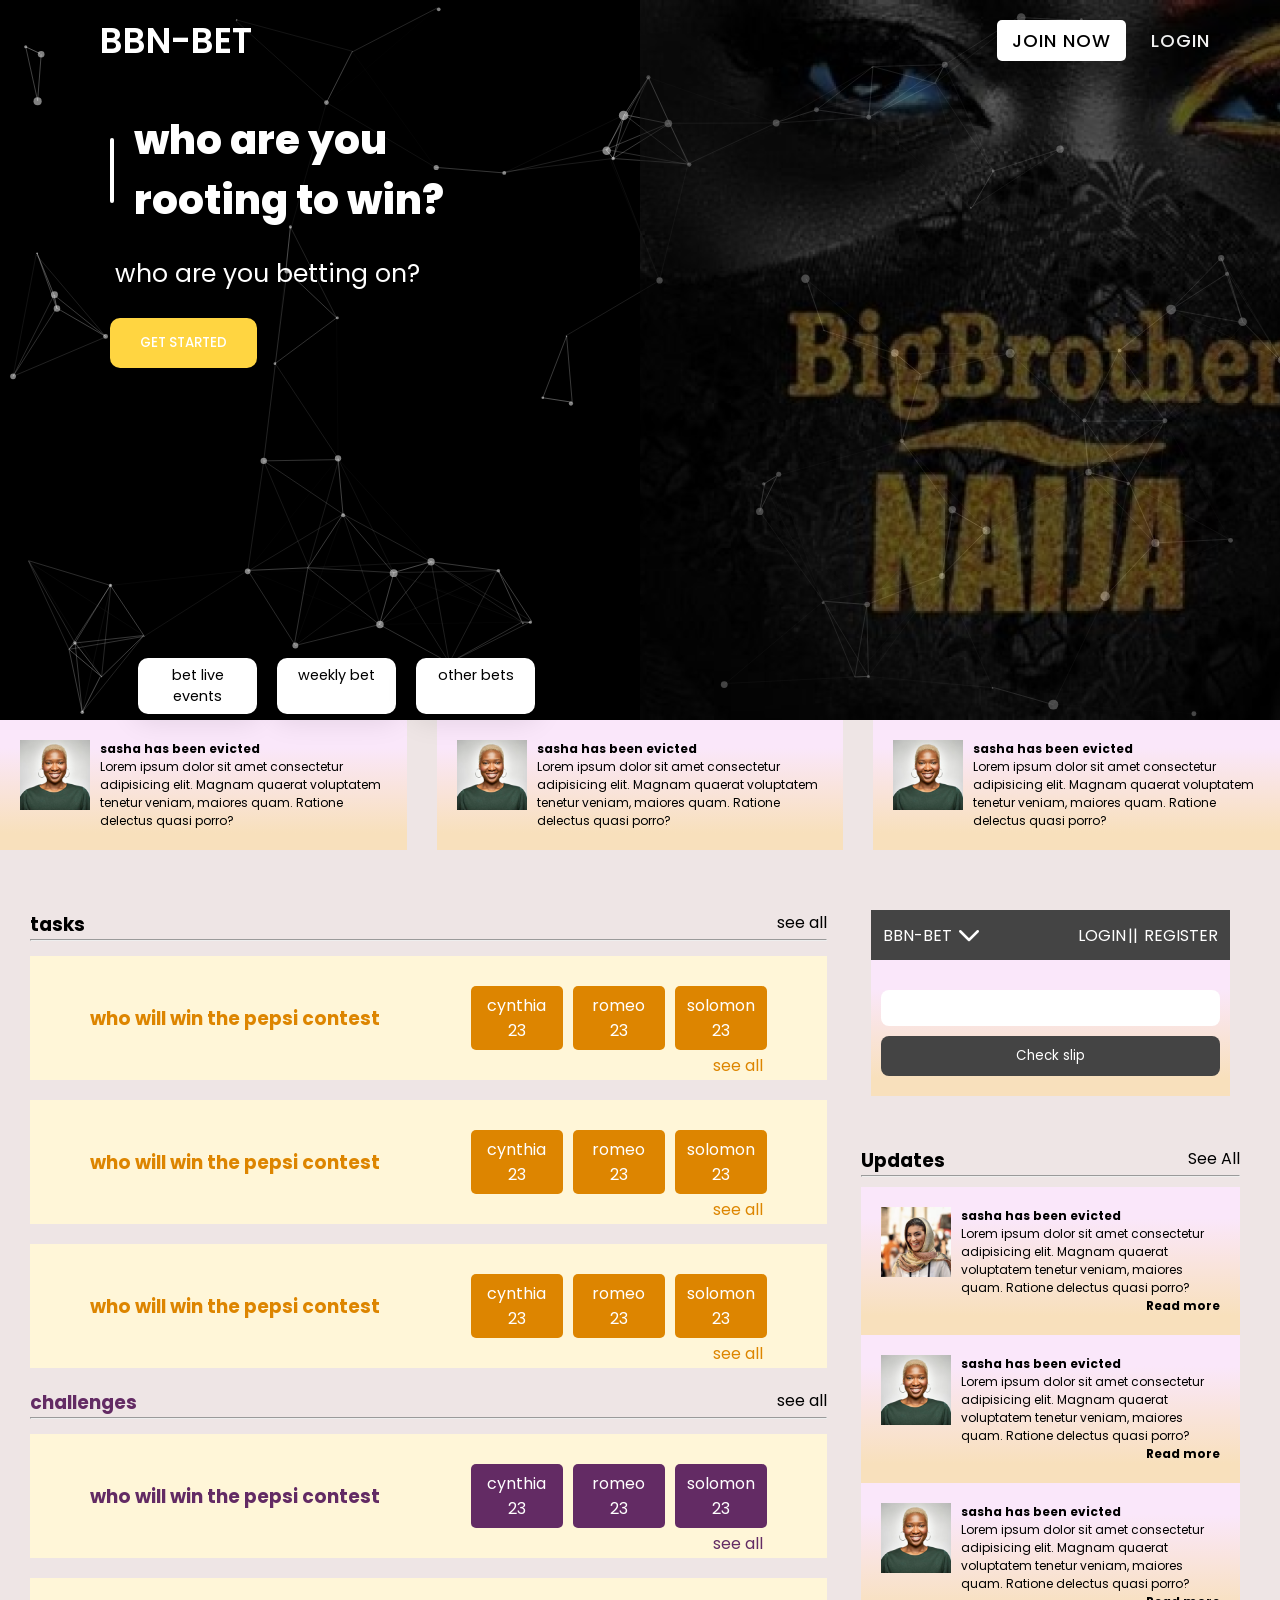
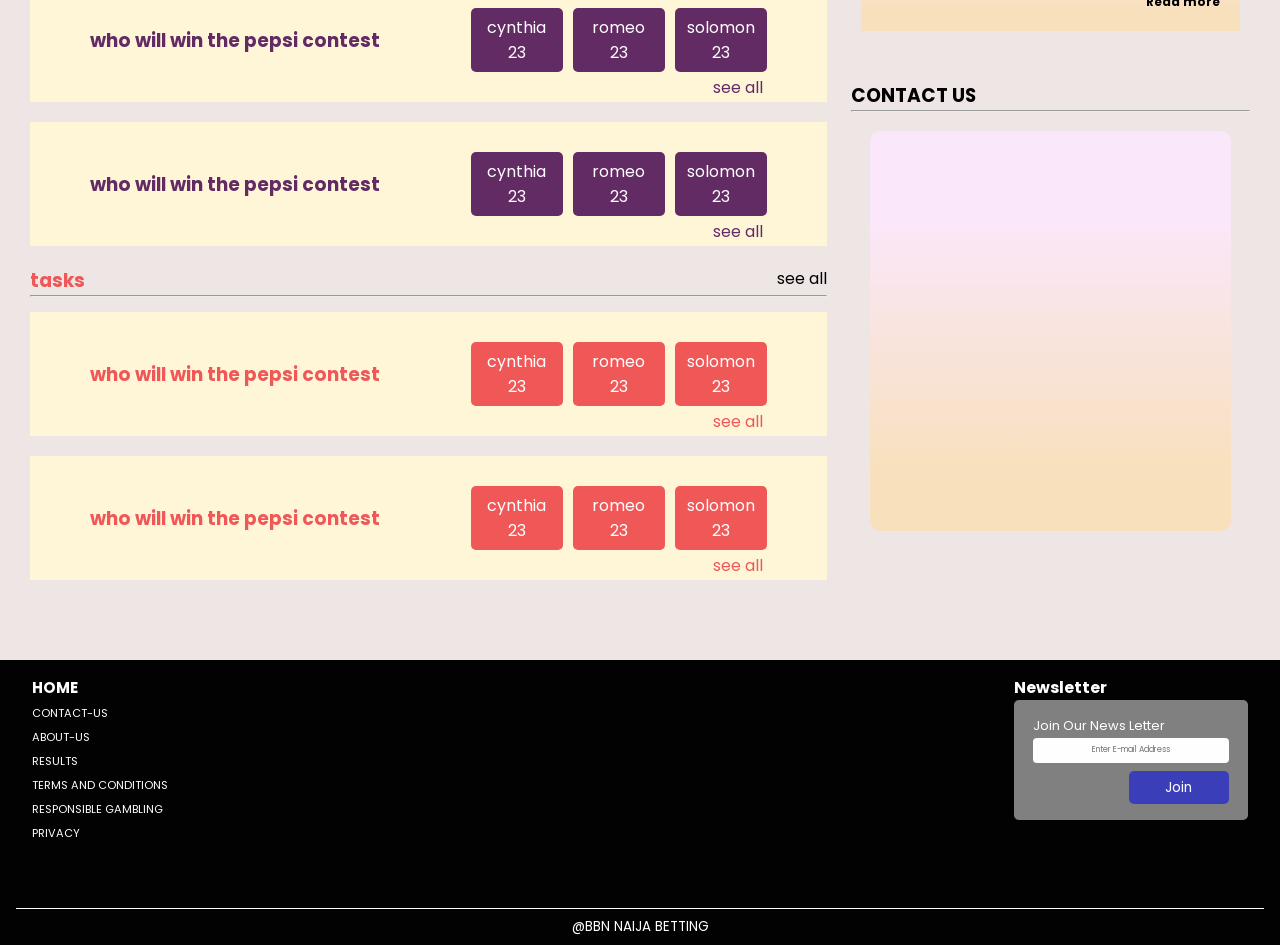
<file: public/index.html>
<!DOCTYPE html>
<html lang="en">
  <head>
    <meta charset="UTF-8" />
    <meta http-equiv="X-UA-Compatible" content="IE=edge" />
    <meta name="viewport" content="width=device-width, initial-scale=1.0" />
    <title>Document</title>
    <link
      rel="stylesheet"
      href="https://cdnjs.cloudflare.com/ajax/libs/font-awesome/6.1.1/css/all.min.css"
    />
    <link
      rel="stylesheet"
      href="https://unpkg.com/swiper/swiper-bundle.min.css"
    />
    <link
      rel="stylesheet"
      href="./assets/font-awesome-4.7.0/css/font-awesome.min.css"
    />
    <link rel="stylesheet" href="./assets/css/index.css" />
    <style>
      #particles-js {
        position: absolute;
       right: 0;
       top: 0;
        
        height: 100%;
       
      }
    </style>
  </head>
  <body>
    <!-- preloader -->
    <div id="preloader">
      <p>B</p>
    </div>
    <!-- preloader ends -->
    <!-- header-section -->
    <header>
      <!-- navigation-bar -->
      <div id="particles-js"></div>
      <nav>
        <div class="logo"><a href="index.html">BBN-BET</a></div>
        <input type="checkbox" id="click" />
        <label for="click" class="menu-btn">
          <i class="fas fa-bars"></i>
        </label>
        <ul>
          <li><a href="signup.html" class="active">JOIN NOW</a></li>
          <li><a href="login.html">LOGIN </a></li>
        </ul>
      </nav>

      <!-- navigation-bar -->
      <img
        src="./assets/images/th-354372434 1.png"
        alt="bg-imag"
        id="particles-js"
      />
      <div class="header-text">
        <div class="text-sep">
          <span></span>
          <h2>who are you rooting to win?</h2>
        </div>

        <p>who are you betting on?</p>
        <button>GET STARTED</button>
      </div>

      <div class="float-button">
        <ul>
          <a href="#"><li>bet live events</li></a>
          <a href="#"><li>weekly bet</li></a>
          <a href="#"><li>other bets</li></a>
        </ul>
        <!-- <button>bet live event</button><button>weekly bet</button
        ><button>other bet</button> -->
      </div>
    </header>
    <!-- header-section -->

    <!-- body -->
    <div class="swiper mySwiper">
      <div class="swiper-wrapper slide-cont">
        <div class="swiper-slide">
          <img src="./assets/images/Rectangle 79.png" alt="icon" />
          <div class="text">
            <h3>sasha has been evicted</h3>
            <p>
              Lorem ipsum dolor sit amet consectetur adipisicing elit. Magnam
              quaerat voluptatem tenetur veniam, maiores quam. Ratione delectus
              quasi porro?
            </p>
          </div>
        </div>
        <div class="swiper-slide">
          <img src="./assets/images/Rectangle 79.png" alt="icon" />
          <div class="text">
            <h3>sasha has been evicted</h3>
            <p>
              Lorem ipsum dolor sit amet consectetur adipisicing elit. Magnam
              quaerat voluptatem tenetur veniam, maiores quam. Ratione delectus
              quasi porro?
            </p>
          </div>
        </div>
        <div class="swiper-slide">
          <img src="./assets/images/Rectangle 79.png" alt="icon" />
          <div class="text">
            <h3>sasha has been evicted</h3>
            <p>
              Lorem ipsum dolor sit amet consectetur adipisicing elit. Magnam
              quaerat voluptatem tenetur veniam, maiores quam. Ratione delectus
              quasi porro?
            </p>
          </div>
        </div>
      </div>
      <div class="swiper-button-next"></div>
      <div class="swiper-button-prev"></div>
      <div class="swiper-pagination"></div>
    </div>
    <!-- body -->
    <div class="grid-content">
      <div class="grid-items">
        <div class="grid-kid">
          <div class="first-flex">
            <h3>tasks</h3>
            <a href="#">see all</a>
          </div>
          <hr />
          <div class="grid-contain">
            <h3>who will win the pepsi contest</h3>
            <div class="button-wrap">
              <div>
                cynthia <br />
                23
              </div>
              <div>
                romeo <br />
                23
              </div>
              <div>
                solomon <br />
                23
              </div>
            </div>
            <a class="link" href="#">see all</a>
          </div>
          <div class="grid-contain">
            <h3>who will win the pepsi contest</h3>
            <div class="button-wrap">
              <div>
                cynthia <br />
                23
              </div>
              <div>
                romeo <br />
                23
              </div>
              <div>
                solomon <br />
                23
              </div>
            </div>
            <a class="link" href="#">see all</a>
          </div>
          <div class="grid-contain">
            <h3>who will win the pepsi contest</h3>
            <div class="button-wrap">
              <div>
                cynthia <br />
                23
              </div>
              <div>
                romeo <br />
                23
              </div>
              <div>
                solomon <br />
                23
              </div>
            </div>
            <a class="link" href="#">see all</a>
          </div>
        </div>
        <div class="grid-kid kid-sec">
          <div class="first-flex">
            <h3>challenges</h3>
            <a href="#">see all</a>
          </div>
          <hr />
          <div class="grid-contain">
            <h3>who will win the pepsi contest</h3>
            <div class="button-wrap">
              <div>
                cynthia <br />
                23
              </div>
              <div>
                romeo <br />
                23
              </div>
              <div>
                solomon <br />
                23
              </div>
            </div>
            <a class="link" href="#">see all</a>
          </div>
          <div class="grid-contain">
            <h3>who will win the pepsi contest</h3>
            <div class="button-wrap">
              <div>
                cynthia <br />
                23
              </div>
              <div>
                romeo <br />
                23
              </div>
              <div>
                solomon <br />
                23
              </div>
            </div>
            <a class="link" href="#">see all</a>
          </div>
          <div class="grid-contain">
            <h3>who will win the pepsi contest</h3>
            <div class="button-wrap">
              <div>
                cynthia <br />
                23
              </div>
              <div>
                romeo <br />
                23
              </div>
              <div>
                solomon <br />
                23
              </div>
            </div>
            <a class="link" href="#">see all</a>
          </div>
        </div>
        <div class="grid-kid kid-third">
          <div class="first-flex">
            <h3>tasks</h3>
            <a href="#">see all</a>
          </div>
          <hr />

          <div class="grid-contain">
            <h3>who will win the pepsi contest</h3>
            <div class="button-wrap">
              <div>
                cynthia <br />
                23
              </div>
              <div>
                romeo <br />
                23
              </div>
              <div>
                solomon <br />
                23
              </div>
            </div>
            <a class="link" href="#">see all</a>
          </div>
          <div class="grid-contain">
            <h3>who will win the pepsi contest</h3>
            <div class="button-wrap">
              <div>
                cynthia <br />
                23
              </div>
              <div>
                romeo <br />
                23
              </div>
              <div>
                solomon <br />
                23
              </div>
            </div>
            <a class="link" href="#">see all</a>
          </div>
        </div>
      </div>

      <!-- second grid item -->
      <div class="grid-items">
        <div class="betslip">
          <div class="bet-login">
            <div class="log">
              <a href="">bbn-bet</a>
              <svg
                xmlns="http://www.w3.org/2000/svg"
                class="h-6 w-6 fill"
                fill="none"
                viewBox="0 0 24 24"
                stroke="currentColor"
                stroke-width="2"
              >
                <path
                  stroke-linecap="round"
                  stroke-linejoin="round"
                  d="M19 9l-7 7-7-7"
                />
              </svg>
            </div>
            <div class="login-bet">
              <a href="login.html">login</a>||
              <a href="signup.html">Register</a>
            </div>
          </div>
          <form action="#">
            <input type="text" /><br />
            <button type="submit">Check slip</button>
          </form>
        </div>
        <div class="grid-updates">
          <div class="update-title">
            <h3>Updates</h3>
            <a href="#">See All</a>
          </div>
          <hr />
          <div class="update-news">
            <figure>
              <img src="./assets/images/Rectangle 78.png" alt="icon" />
              <div class="text">
                <h3>sasha has been evicted</h3>
                <p>
                  Lorem ipsum dolor sit amet consectetur adipisicing elit.
                  Magnam quaerat voluptatem tenetur veniam, maiores quam.
                  Ratione delectus quasi porro?
                </p>
                <p class="ancho"><a href="#">Read more</a></p>
              </div>
            </figure>
            <figure>
              <img src="./assets/images/Rectangle 79.png" alt="icon" />
              <div class="text">
                <h3>sasha has been evicted</h3>
                <p>
                  Lorem ipsum dolor sit amet consectetur adipisicing elit.
                  Magnam quaerat voluptatem tenetur veniam, maiores quam.
                  Ratione delectus quasi porro?
                </p>
                <p class="ancho"><a href="#">Read more</a></p>
              </div>
            </figure>
            <figure>
              <img src="./assets/images/Rectangle 79.png" alt="icon" />
              <div class="text">
                <h3>sasha has been evicted</h3>
                <p>
                  Lorem ipsum dolor sit amet consectetur adipisicing elit.
                  Magnam quaerat voluptatem tenetur veniam, maiores quam.
                  Ratione delectus quasi porro?
                </p>
                <p class="ancho"><a href="#">Read more</a></p>
              </div>
            </figure>
          </div>
        </div>
        <!-- updates ends here -->

        <div class="contact-info">
          <h3>CONTACT US</h3>
          <hr />
          <div class="certification"></div>
        </div>
      </div>
      <!-- second grid item ends here -->
    </div>
    <!-- body ends here -->

    <!-- footer -->
    <footer>
      <nav class="footer-nav">
        <ul class="footer-nav-item">
          <li class="footer-nav-list">
            <a href="#">HOME</a>
            <!-- second navigation layer -->
            <ul>
              <li>
                <a href="#">CONTACT-US</a>
              </li>
              <li>
                <a href="#">ABOUT-US</a>
              </li>
              <li>
                <a href="#">RESULTS</a>
              </li>
              <li>
                <a href="#">TERMS AND CONDITIONS</a>
              </li>
              <li>
                <a href="#">RESPONSIBLE GAMBLING</a>
              </li>
              <li>
                <a href="#">PRIVACY</a>
              </li>
            </ul>
          </li>

          <!-- <li class="footet-nav-list"><a href="#">FAQ</a></li> -->
          <li class="footer-nav-list">
            Newsletter
            <div class="news-letter-box">
              <form>
                <label class="newsletter-label" for="newsletter"
                  >Join Our News Letter</label
                >
                <input
                  class="newsletter-input"
                  type="text"
                  id="newsletter"
                  name="newsletter"
                  placeholder="Enter E-mail Address"
                />
                <button class="join-button" type="submit">
                  <a href="#">Join</a>
                </button>
              </form>
            </div>
          </li>
        </ul>
      </nav>
      <small class="footer-copyright">@BBN NAIJA BETTING</small>
    </footer>
    <div class="bet-click" id="bet">
      <div class="bet-circle">0</div>
      betslip
    </div>
    <div class="backdrop"></div>
    <!-- footer -->
    <script src="https://unpkg.com/swiper/swiper-bundle.min.js"></script>

    <script src="./assets/js/index.js"></script>
    <script src="./assets/js/swiper.js"></script>
    <script src="./assets/js/particles.min.js"></script>
    <script src="./assets/js/app.js"></script>
  </body>
</html>
</file>
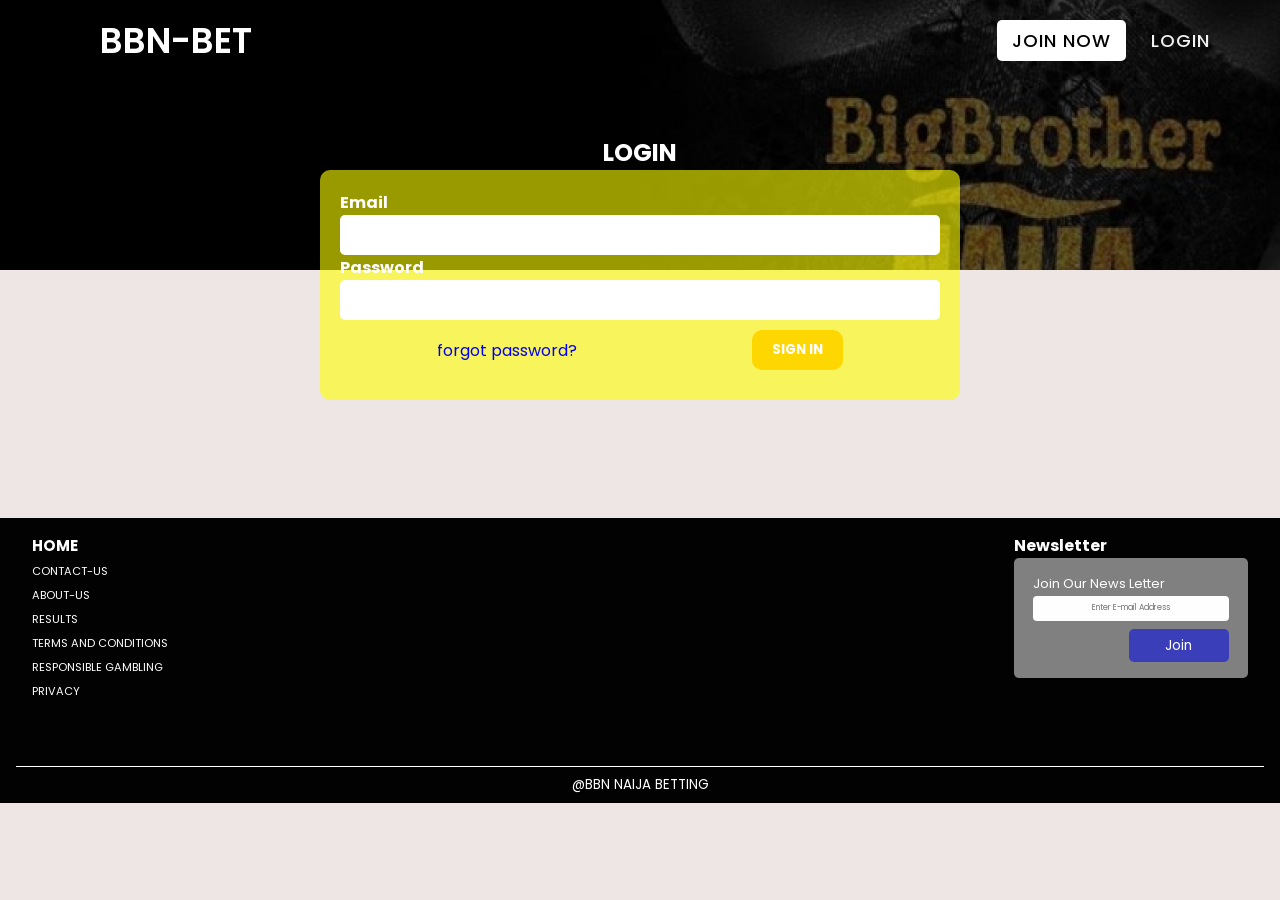
<file: public/login.html>
<!DOCTYPE html>
<html lang="en">
<head>
    <meta charset="UTF-8">
    <meta http-equiv="X-UA-Compatible" content="IE=edge">
    <meta name="viewport" content="width=device-width, initial-scale=1.0">
    <title>Document</title>
    <link rel="stylesheet" href="./assets/css/index.css" />
</head>
<body>
    <header class="heading-absolute">
        <!-- navigation-bar -->
        <nav>
          <div class="logo"><a href="index.html">BBN-BET</a></div>
          <input type="checkbox" id="click" />
          <label for="click" class="menu-btn">
            <i class="fas fa-bars"></i>
          </label>
          <ul>
            <li ><a href="signup.html" class="active">JOIN NOW</a></li>
            <li><a href="login.html">LOGIN </a></li>
            
          </ul>
        </nav>
  
        <!-- navigation-bar -->
        <img src="./assets/images/th-354372434 1.png" alt="bg-imag" />
        <div class="form">
          <h2>LOGIN</h2>
          <form action="">
           
            <label for="email">email</label>
            <input type="email" />
            
              <figure>
                <label for="password">password</label>
                <input type="password" />
              </figure>
              
              
           
            <div class="form-button-grid">
              <p><a href="./login.html">forgot password?</a></p>
              <button type="submit">SIGN IN<a href="#"></a> </button>
            </div>
          </form>
        </div>
      </header>
      <!-- header-section -->
<div class="close-login"></div>
      <footer>
        <nav class="footer-nav">
          <ul class="footer-nav-item">
            <li class="footer-nav-list">
              <a href="#">HOME</a>
              <!-- second navigation layer -->
              <ul>
                <li>
                  <a href="#"
                    >CONTACT-US</a>
                </li>
                <li>
                  <a href="#"
                    >ABOUT-US</a>
                </li>
                <li>
                  <a href="#"
                    >RESULTS</a>
                </li>
                <li>
                  <a href="#"
                    >TERMS AND CONDITIONS</a>
                </li>
                <li>
                  <a href="#"
                    >RESPONSIBLE GAMBLING</a>
                </li>
                <li>
                  <a href="#"
                    >PRIVACY</a>
                </li>
              </ul>
            </li>
           
            <!-- <li class="footet-nav-list"><a href="#">FAQ</a></li> -->
            <li class="footer-nav-list">
              Newsletter
              <div class="news-letter-box">
                <form>
                  <label class="newsletter-label" for="newsletter"
                    >Join Our News Letter</label
                  >
                  <input
                    class="newsletter-input"
                    type="text"
                    id="newsletter"
                    name="newsletter"
                    placeholder="Enter E-mail Address"
                  />
                  <button class="join-button" type="submit">
                    <a href="#">Join</a>
                  </button>
                </form>
              </div>
            </li>
          </ul>
        </nav>
        <small class="footer-copyright">@BBN NAIJA BETTING</small>
      </footer>
</body>
</html>
</file>
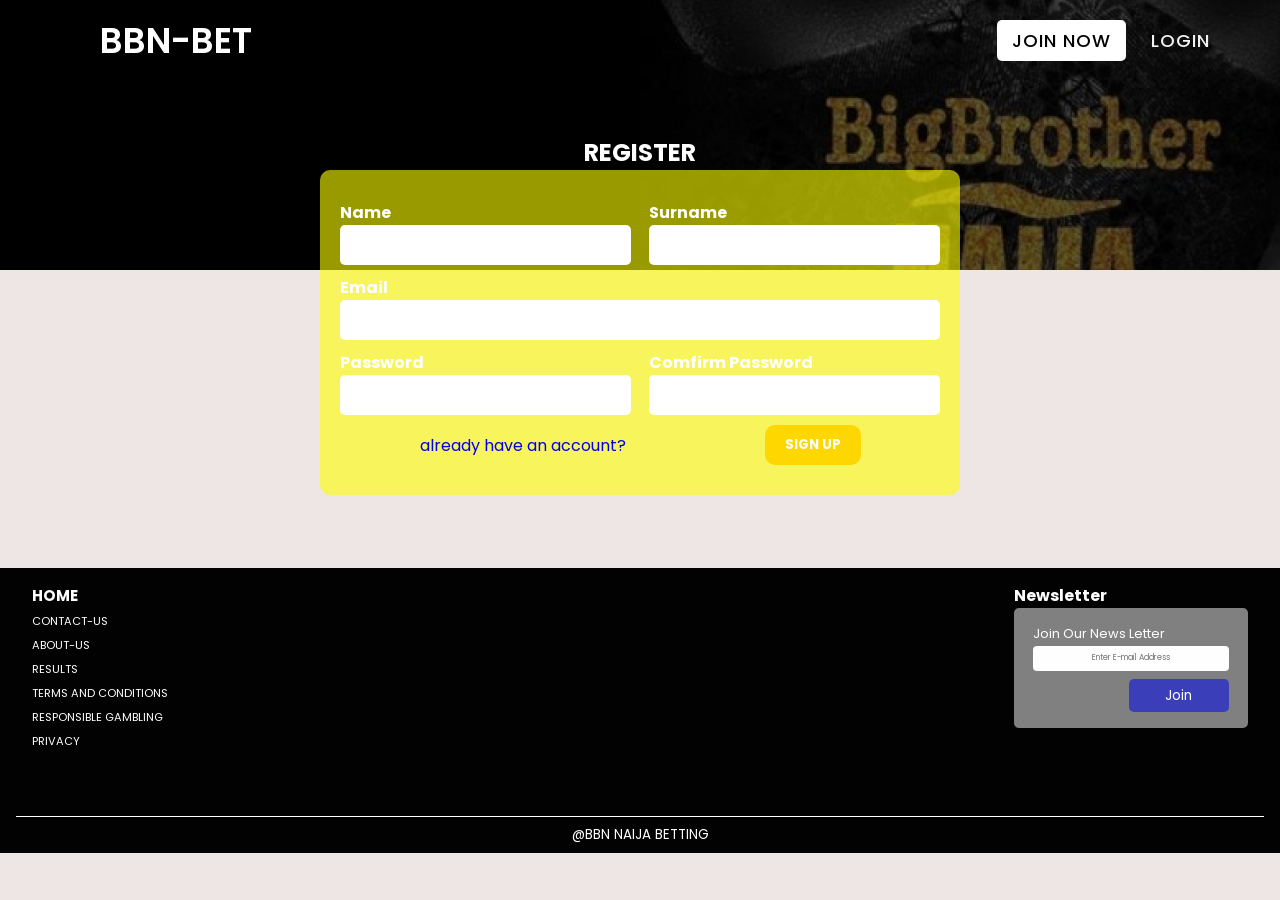
<file: public/signup.html>
<!DOCTYPE html>
<html lang="en">
  <head>
    <meta charset="UTF-8" />
    <meta http-equiv="X-UA-Compatible" content="IE=edge" />
    <meta name="viewport" content="width=device-width, initial-scale=1.0" />
    <title>Document</title>
    <link rel="stylesheet" href="./assets/css/index.css" />
  </head>
  <body>
    <header class="heading-absolute">
      <!-- navigation-bar -->
      <nav>
        <div class="logo"><a href="index.html">BBN-BET</a></div>>
        <input type="checkbox" id="click" />
        <label for="click" class="menu-btn">
          <i class="fas fa-bars"></i>
        </label>
        <ul>
          <li><a href="signup.html" class="active">JOIN NOW</a></li>
          <li><a href="login.html">LOGIN </a></li>
        </ul>
      </nav>

      <!-- navigation-bar -->
      <img src="./assets/images/th-354372434 1.png" alt="bg-imag" />

      <div class="form">
        <h2>REGISTER</h2>
        <form action="">
          <div class="name-grid">
            <figure>
              <label for="name">name</label>
              <input type="text" />
            </figure>
            <figure>
              <label for="surname">surname</label>
              <input type="text" />
            </figure>
          </div>
          <label for="email">email</label>
          <input type="email" />
          <div class="name-grid">
            <figure>
              <label for="password">password</label>
              <input type="password" />
            </figure>
            <figure>
              <label for="password">comfirm password</label>
              <input type="password" />
            </figure>
            
          </div>
          <div class="form-button-grid">
            <p><a href="./login.html">already have an account?</a></p>
            <button type="submit">SIGN UP<a href="#"></a> </button>
          </div>
        </form>
      </div>
    </header>
    <!-- header-section -->
<div class="close"></div>
    <!-- footer -->
    <footer>
      <nav class="footer-nav">
        <ul class="footer-nav-item">
          <li class="footer-nav-list">
            <a href="#">HOME</a>
            <!-- second navigation layer -->
            <ul>
              <li>
                <a href="#">CONTACT-US</a>
              </li>
              <li>
                <a href="#">ABOUT-US</a>
              </li>
              <li>
                <a href="#">RESULTS</a>
              </li>
              <li>
                <a href="#">TERMS AND CONDITIONS</a>
              </li>
              <li>
                <a href="#">RESPONSIBLE GAMBLING</a>
              </li>
              <li>
                <a href="#">PRIVACY</a>
              </li>
            </ul>
          </li>

          <!-- <li class="footet-nav-list"><a href="#">FAQ</a></li> -->
          <li class="footer-nav-list">
            Newsletter
            <div class="news-letter-box">
              <form>
                <label class="newsletter-label" for="newsletter"
                  >Join Our News Letter</label
                >
                <input
                  class="newsletter-input"
                  type="text"
                  id="newsletter"
                  name="newsletter"
                  placeholder="Enter E-mail Address"
                />
                <button class="join-button" type="submit">
                  <a href="#">Join</a>
                </button>
              </form>
            </div>
          </li>
        </ul>
      </nav>
      <small class="footer-copyright">@BBN NAIJA BETTING</small>
    </footer>
    <!-- footer -->
  </body>
</html>
</file>
<file: public/assets/css/index.css>
@import url(header.css);

@import url(body.css);
@import url(sign.css);
@import url(side-nav.css);
@import url(footer.css);
/* @import url(swiper-bundle.css); */
@import url("https://fonts.googleapis.com/css2?family=Poppins:ital,wght@0,100;0,200;0,300;0,400;0,500;0,600;0,700;0,800;0,900;1,100;1,200;1,300;1,400;1,500;1,600;1,700;1,800;1,900&display=swap");
* {
  box-sizing: border-box;
  margin: 0;
  padding: 0;
  font-family: 'poppins';
}

.logo a{
  color: white;
}
html{
  overflow-x: hidden;
}
body{
  overflow-x:hidden ;
}
#preloader p{
  border-radius: 50%;
  border: 3px solid black;
  padding: 10px;
  font-weight: 800;
  font-style: italic;
}
#preloader{
  background-color: white;
  display: flex;
  align-items: center;
  justify-content: center;
  height: 100vh;
  width: 100%;
  z-index: 100;
  position: fixed;
  animation: spining-city 1.5s infinite linear;
}

@keyframes spining-city {
  0% {
    transform: scale(1);
  }
  50% {
    transform: scale(1.5);
  }
  100% {
    transform: scale(1);
  }
}
a{
  text-decoration: none;
  
}
li{
  list-style: none;
}

.backdrop{
    height: 100vh;
    background: grey;
    opacity: .5;
    z-index: 30;
    position: fixed;
    top: 0;
    width: 100%;
    display: none;
  }

  .dashb{
    height: auto;
    background: url(../images/th-354372434\ 1.png);
    background-position: fixed;
    background-size: cover;
    background-repeat: no-repeat;
  }
</file>
